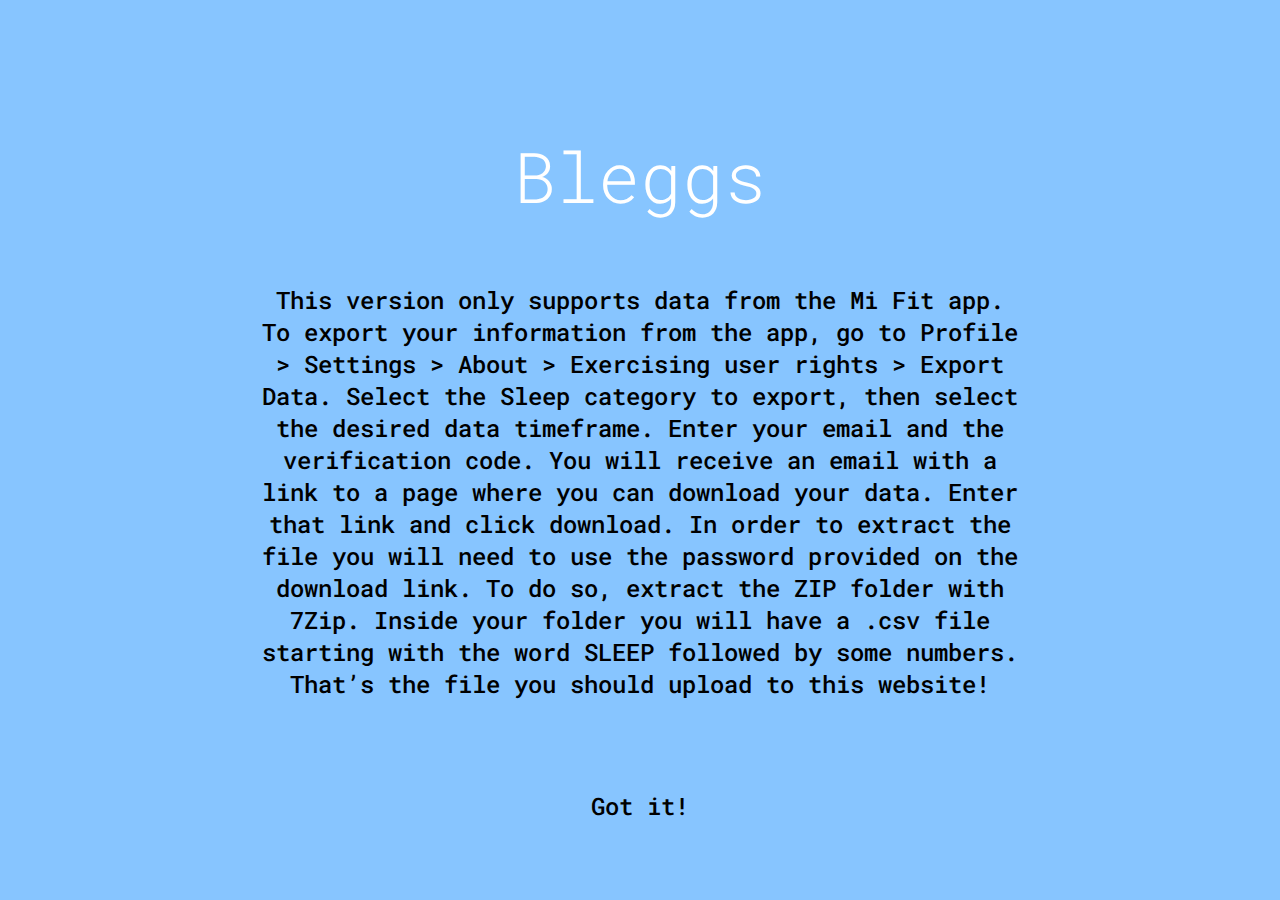
<file: index.html>
<!DOCTYPE html>
<html lang="en">
  <head>
    <meta charset="utf-8" />
    <meta name="viewport" content="width=device-width, initial-scale=1.0">

    <title>Sketch</title>

    <link rel="stylesheet" type="text/css" href="style.css">

    <script src="libraries/p5.min.js"></script>
    
    <script src="libraries/d3.min.js"></script>

    <script src="libraries/moment.js"></script>
    
   
    

    
  </head>

  <body class ="homepage">
    <script></script>
    <div class="title">Bleggs</div>
    <div class="text" id="intro">This version only supports data from the Mi Fit app. To export your information from the app, go to Profile > Settings > About > Exercising user rights > Export Data. Select the Sleep category to export, then select the desired data timeframe. Enter your email and the verification code. You will receive an email with a link to a page where you can download your data. Enter that link and click download. In order to extract the file you will need to use the password provided on the download link. To do so, extract the ZIP folder with 7Zip. Inside your folder you will have a .csv file starting with the word SLEEP followed by some numbers. That’s the file you should upload to this website!</div>
    <div><button class="pick" type="button" id="gotoform">Got it!</button></div>
    <div><input type="file"  id="csv" style="display:none;" class="choose"/> </div>
 
    <div><input type="submit"  id="confirmcsv" style="display:none;" class= "pick"></div> 
    <h1 id="wrapper" style="display:none;">
      <div class="text2" >I want to see my</div>
      <div><button class="pick" type="button" id="day" value="day">day</button> <button class="pick" type="button" id="week" value="week">week</button>  <button class="pick" type="button" id="month" value="month">month</button>     </div>
    </div>


    <h2 id="day2" style="display:none;">
      <div class="text2" > Pick a date from: <span class="simple" id="date"></span> to <span class="simple" id="date2"> </span>
        <div class="text3"> <input type="date" id="datePick" ></div>
        <a  id="link"><input type="submit" id="confirm" class= "pick" onclick = "display()"></a>
      </div>
      <div id="date3"> </div>
    </h1>
    <script language="javascript" type="text/javascript" src="sketch.js"></script>
  </body>
</html>
</file>
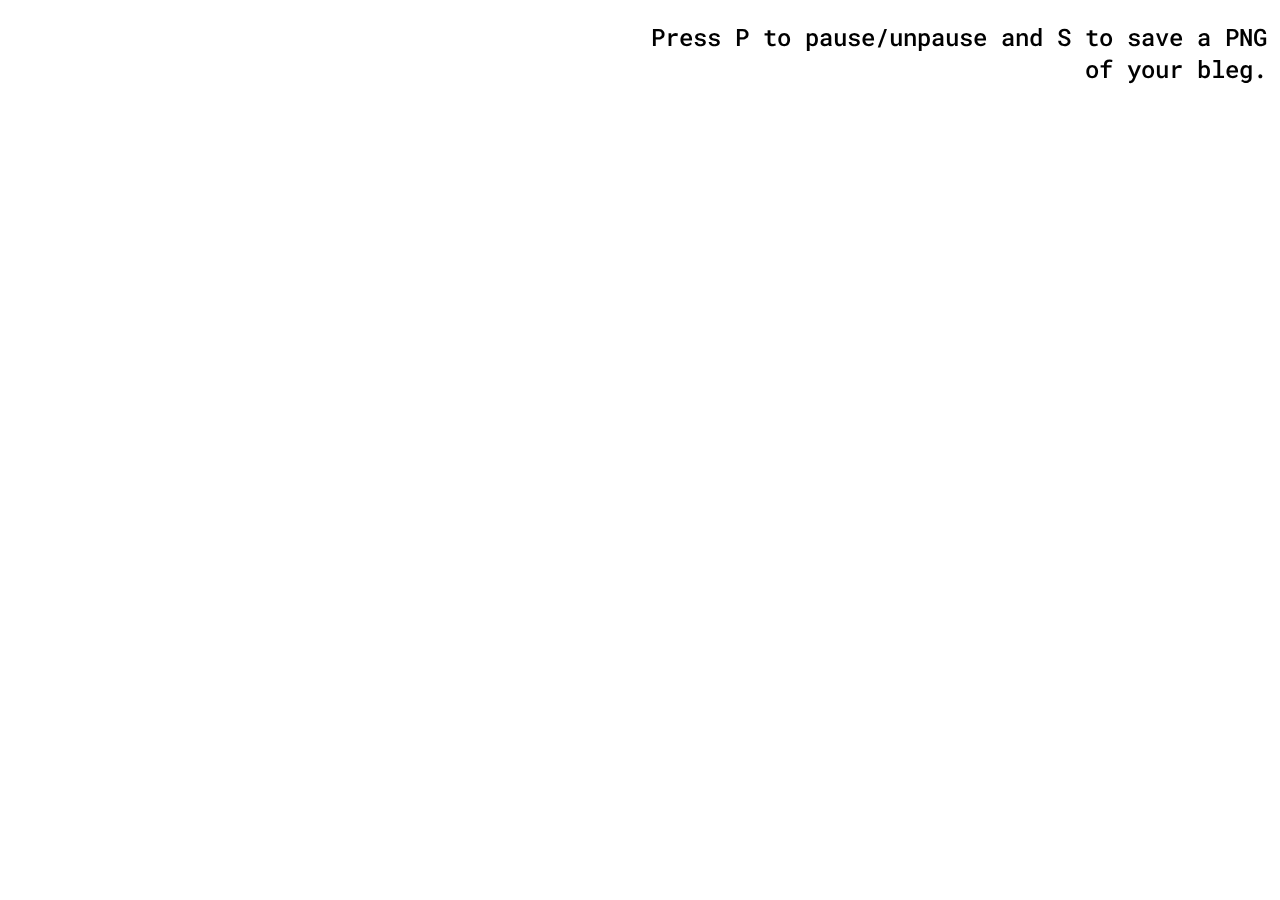
<file: graph.html>
<!DOCTYPE html>
<html lang="en">
  <head>
    <meta charset="utf-8" />
    <meta name="viewport" content="width=device-width, initial-scale=1.0">

    <title>Sketch</title>

    <link rel="stylesheet" type="text/css" href="style.css">
    
    <script src="libraries/moment.js"></script>

    <script src="libraries/p5.min.js"></script>
    
    <script src="libraries/d3.min.js"></script>

    <script src="balls.js"></script>
    
    
    
  
    

  

  </head>

  <body class="blobpage">
    <div>
      <div class="textblob" id="date"> </div>
      
      <div class="pause">Press P to pause/unpause and S to save a PNG of your bleg.</div>
    </div>

    <div id="blob" class="blob"> </div>
  </body>
</html>
</file>
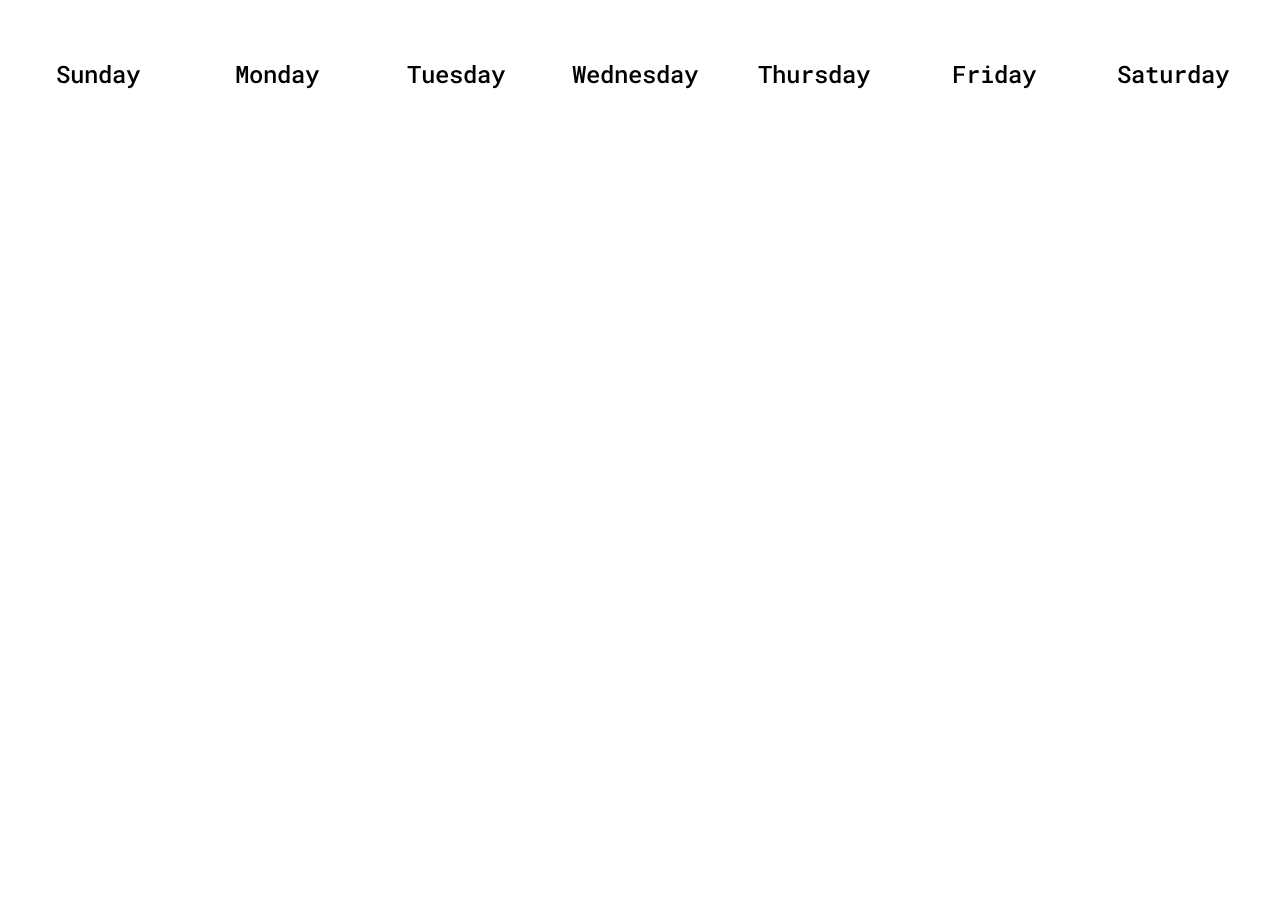
<file: month.html>
<!DOCTYPE html>
<html lang="en">
  <head>
    <meta charset="utf-8" />
    <meta name="viewport" content="width=device-width, initial-scale=1.0">

    <title>Sketch</title>

    <link rel="stylesheet" type="text/css" href="style.css">
    
    <script src="libraries/moment.js"></script>

    <script src="libraries/p5.min.js"></script>
    
    <script src="libraries/d3.min.js"></script>

    <script src="libraries/html2canvas.min.js"></script>


    <script src="month.js"></script>
    
    
    
  
    

  

  </head>

  <body class="blobdivmonth">
   

    
    <div class="fixed">
      <span class="days">Sunday</span><span class="days">Monday</span><span class="days">Tuesday</span><span class="days">Wednesday</span><span class="days">Thursday</span><span class="days">Friday</span><span class="days">Saturday</span>
    </div>

    <div id="week1" class="blobMonth"> </div>
    </div>

    <div id="week2" class="blobMonth"> </div>
    </div>

    <div id="week3" class="blobMonth"> </div>
    </div>

    <div id="week4" class="blobMonth"> </div>
    </div>

    <div id="week5" class="blobMonth"> </div>
    
  </body>
</html>
</file>
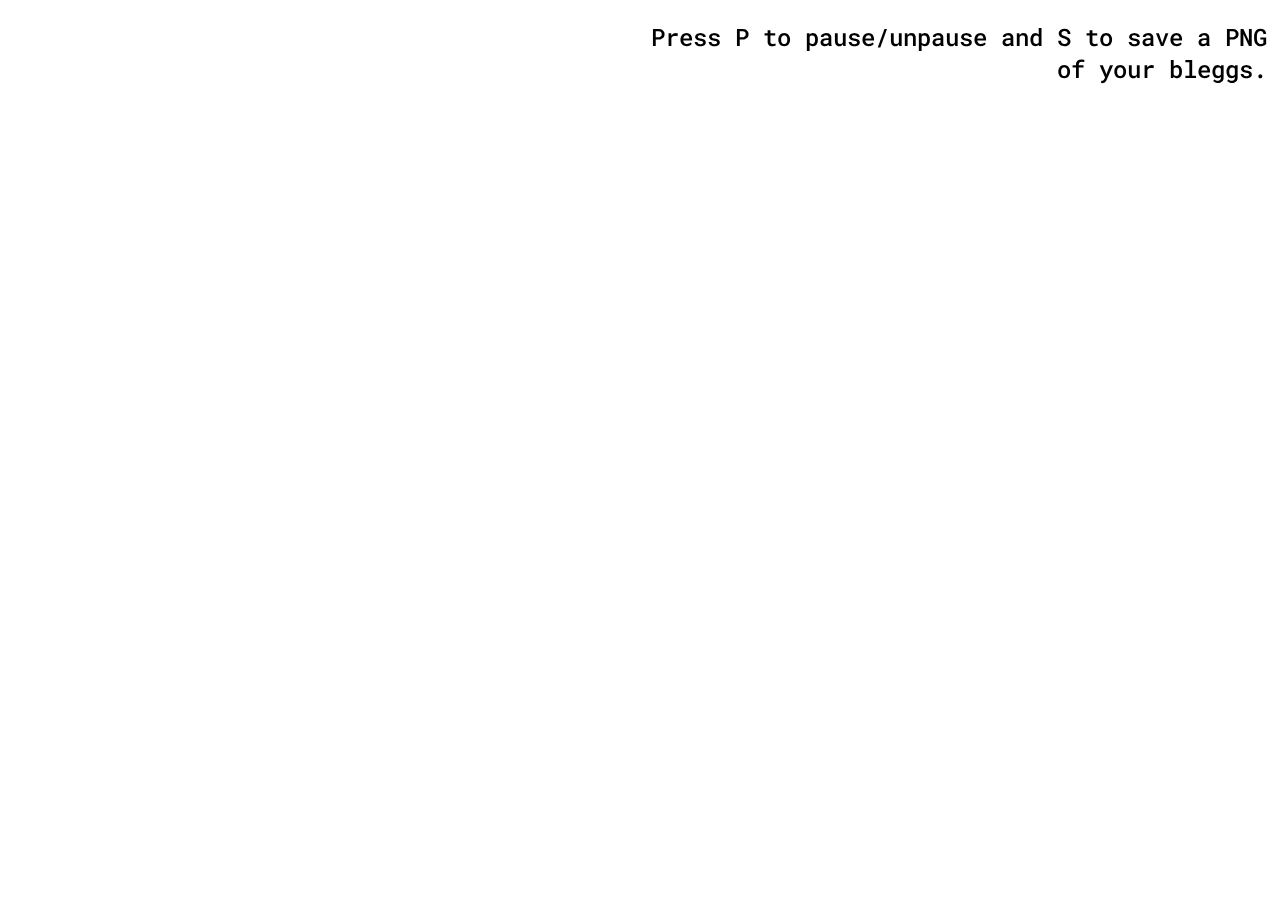
<file: week.html>
<!DOCTYPE html>
<html lang="en">
  <head>
    <meta charset="utf-8" />
    <meta name="viewport" content="width=device-width, initial-scale=1.0">

    <title>Sketch</title>

    <link rel="stylesheet" type="text/css" href="style.css">
    
    <script src="libraries/moment.js"></script>

    <script src="libraries/p5.min.js"></script>
    
    <script src="libraries/d3.min.js"></script>

    <script src="libraries/html2canvas.min.js"></script>


    <script src="week.js"></script>
    
    
    
  
    

  

  </head>

  <body class="blobpage">
    <div>
      <div class="textblob" id="date"> </div>
      <div class="pause">Press P to pause/unpause and S to save a PNG of your bleggs.</div>
    </div>

    <div id="blob" class="blobWeek"> </div>
  </body>
</html>
</file>
<file: style.css>
body.homepage {
    background-color: #87C5FF;
    text-align: center;
}
body.blobpage {
  background-color: #FFFFFF;
}
.center{
    text-align: center;
    
}
.blobdivmonth{
  background-color: #FFFFFF;
  overflow-y: scroll;
  overflow-x: hidden;
  

}
.centerball{
  background-color: #87C5FF;
  display: flex;
  justify-content: center;
  align-items: center;
  text-align: center;
  min-height: 15vh;
}

.blobWeek{
  display: inline-block;
  justify-content: center;
  align-items: center;
  text-align: center;
  min-height: 85vh;
  overflow:auto;
  white-space: nowrap;
  padding-top: 80px;
  
  

}
.blob{
  display: flex;
  justify-content: center;
  align-items: center;
  text-align: center;
  min-height: 90vh;
  
  

}
.blobMonth{
  display: inline-block;
  justify-content: center;
  align-items: center;
  text-align: center;
  white-space: nowrap;
  padding-top: 80px;
  
  
  

}
@font-face {
  font-family: Robot Mono;
  src: url("assets/RobotoMono-Medium.ttf");
}

@font-face {
  font-family: Robot Mono Light;
  src: url("assets/RobotoMono-Light.ttf");
}

@font-face {
  font-family: Robot Mono Bold;
  src: url("assets/RobotoMono-Bold.ttf");
}

.title{
  font-family: Robot Mono Light;
  font-size: 70px;
  line-height: 176px;
  color: #FFFFFF;
  padding-top: 80px;

}


.text{
  font-family: Robot Mono;
  font-weight: 500;
  font-size: 24px;
  color: #000000;
  padding-left: 20%;
  padding-right: 20%;
  padding-top: 20px;
  padding-bottom: 70px;
}

.textblob{
  font-family: Robot Mono;
  font-weight: 500;
  font-size: 24px;
  color: #000000;
  width: 30%;
  float: left;
  padding-left: 1%;
  padding-top: 1%;
  position: fixed;

}

.pick:hover {
  color: white;
}
::file-selector-button {
  display: none;
}

.pause{
  font-family: Robot Mono;
  font-weight: 500;
  font-size: 24px;
  color: #000000;
  margin-left: 50%;
  text-align: right;
  padding-right: 1%;
  padding-top: 1%;
  position: fixed;

}


input[type="date"] {
  font-family: Robot Mono;
  font-size: 24px;
  border-radius: 30px;
  
  background-color: transparent;
  border:none;
  outline: none;
}

input[type="file"] {
  display: none;
}
.custom-file-upload {
  border: 1px solid #ccc;
  display: inline-block;
  padding: 6px 12px;
  cursor: pointer;
}

.text2{
  font-family: Robot Mono;
  font-weight: 500;
  font-size: 24px;
  color: #000000;
  padding-top: 50px;
  padding-bottom: 70px;
}

.text3{
  font-family: Robot Mono;
  font-weight: 500;
  font-size: 24px;
  color: #000000;
  padding-top: 50px;
  padding-bottom: 70px;

}

.pick{
  font-family: Robot Mono;
  font-weight: 500;
  font-size: 24px;
  color: #000000;
  padding: 20px 60px;
  background-color: transparent;
  border: none;

}

.choose{
  font-family: Robot Mono;
  font-weight: 500;
  font-size: 35px;
  padding-left: 420px;
  padding-top: 100px;
  padding-bottom:100px;
  color: #000000;
  text-align: center;
  background-color: transparent;
  border: none;

}



span.days {
  padding-top: 50px;
  display: inline-block;
  width: 14vw;
  text-align: center;
  font-family: Robot Mono;
  font-weight: 500;
  font-size: 24px;
  color: #000000;

  position: center;
  
}
span.simple{
  font-family: Robot Mono;
}
.fixed{
  position:fixed;
}
.fade-in-text {
  display: inline-block;
  font-family: Arial, Helvetica, sans-serif;
  font-size: 150px;
  color: white;
  animation: fadeIn linear 2s;
  -webkit-animation: fadeIn linear 2s;
  -moz-animation: fadeIn linear 2s;
  -o-animation: fadeIn linear 2s;
  -ms-animation: fadeIn linear 2s;
}
.button{
  background-color: transparent;
  border-radius: 30px;
  padding: 30px 60px;
  border: 8px solid #FFFFFF;
  font-size: 30px;
  color: #FFFFFF;
  font-family: Robot Mono;

  
}

.inputform{
  background-color: transparent;
  border-radius: 30px;
  padding: 30px 60px;
  border: 8px solid #FFFFFF;
  font-size: 30px;
  color: #FFFFFF;
  font-family: Robot Mono;
  margin-bottom: 40px;
  margin-top: 60px;



}


  @keyframes fadeIn {
    0% {opacity:0;}
    100% {opacity:1;}
  }
  
  @-moz-keyframes fadeIn {
    0% {opacity:0;}
    100% {opacity:1;}
  }
  
  @-webkit-keyframes fadeIn {
    0% {opacity:0;}
    100% {opacity:1;}
  }
  
  @-o-keyframes fadeIn {
    0% {opacity:0;}
    100% {opacity:1;}
  }
  
  @-ms-keyframes fadeIn {
    0% {opacity:0;}
    100% {opacity:1;}
  }
</file>
